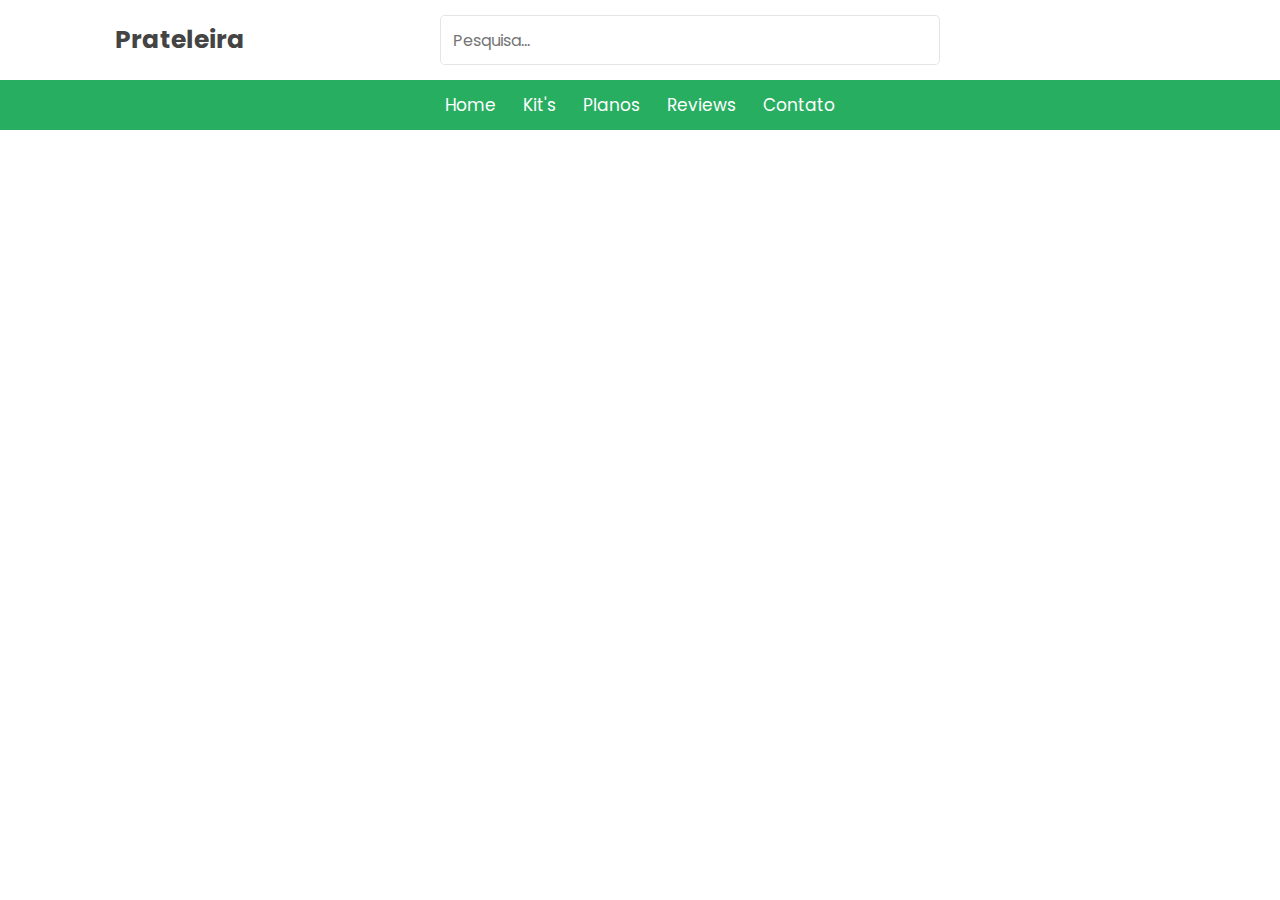
<file: PI_1.0/index.html>
<!DOCTYPE html>
<html lang="en">
<head>
    <meta charset="UTF-8">
    <meta name="viewport" content="width=device-width, initial-scale=1.0">
    <title>Prateleira</title>

    <!-- link do cdn fontawesome -->
    <link rel="stylesheet" href="https://cdnjs.cloudflare.com/ajax/libs/font-awesome/6.6.0/css/all.min.css" integrity="sha512-Kc323vGBEqzTmouAECnVceyQqyqdsSiqLQISBL29aUW4U/M7pSPA/gEUZQqv1cwx4OnYxTxve5UMg5GT6L4JJg==" crossorigin="anonymous" referrerpolicy="no-referrer" />

   <!--link css customizado-->  
   <link rel="stylesheet" href="styles.css">

<!--Início do Header-->

<header class="header">

    <div class="header-1">

     <a href="#" class="logo"> <i class="fas fa-book"></i> Prateleira </a>
   
     <form action="" class="search-form">
        <input type="search" name="" placeholder="Pesquisa..." id="search-box">
        <label for="search-box" class="fas fa-search"></label>
     </form>

    <div class="icons">
        <div id="search-btn" class="fas fa-search"></div>
        <a href="#" class="fas fa-heart"></a>
        <a href="#" class="fas fa-shopping-cart"></a>
        <div id="login-btn" class="fas fa-user"></div>
    </div>
</header>
<div class="header-2">
   <nav class="navbar">
    <a href="#home">home</a>
    <a href="#kit">kit's</a>
    <a href="#planos">planos</a>
    <a href="#reviews">reviews</a>
    <a href="#contato">contato</a>
   </nav>
  </div>

<!-- Fim do Header -->

<!-- navbar inferior -->

<nav class="bottom-navbar">
    <a href="#xxx1" class="fas fa-home"></a>
    <a href="#xxx2" class="fas fa-list"></a>
    <a href="#xx3" class="fas fa-tags"></a>
    <a href="#xxx4" class="fas fa-comments"></a>
    <a href="#xxx5" class="fas fa-phone"></a>
   </nav>

<!-- Formulário de login -->
 
<div class="login-form-container">

    <div id="close-login-btn" class="fas fa-times"></div>

    <form action="">
        <h3>login</h3>
        <span>email</span>
        <input type="email" name="" class="box" placeholder="seu email aqui" id="">
        <span>senha</span>
        <input type="password" name="" class="box" placeholder="sua senha aqui" id="">
        <div class="checkbox">
            <input type="checkbox" name="" id="remember-me">
            <label for="remember-me"> salvar informações </label>
        </div>
        <input type="submit" value="entrar" class="btn">
        <p>esqueceu a senha ? <a href="#"> clique aqui</a></p>
        <p>não tem uma conta ? <a href="cadastro.html"> crie uma</a></p>

    </form>

</div>














   <!--link JS customizado-->
   <script src="script.js"></script>
</head>
<body>
    
</body>
</html>
</file>
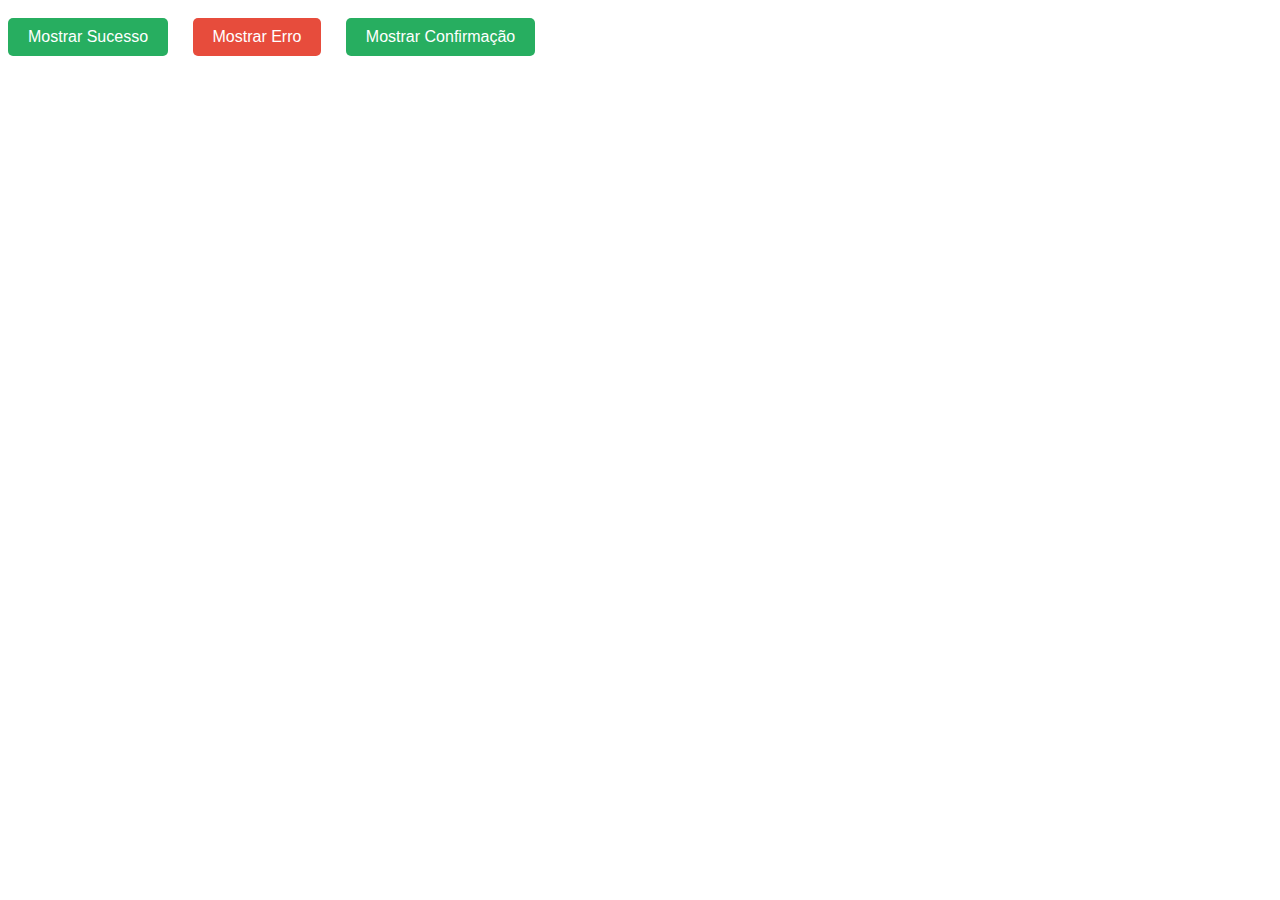
<file: popup.html>
<!DOCTYPE html>
<html lang="pt-br">
<head>
    <meta charset="UTF-8">
    <meta name="viewport" content="width=device-width, initial-scale=1.0">
    <style>
        body {
            font-family: Arial, sans-serif;
        }
        .popup {
            width: 90%; 
            max-width: 800px;
            padding: 20px;
            border-radius: 12px; 
            box-shadow: 0px 4px 10px rgba(0, 0, 0, 0.1);
            position: fixed;
            top: 20px; 
            left: 50%;
            transform: translateX(-50%);
            z-index: 1000;
            display: none; 
            background-color: white;
        }

        .popup-success {
            border: 3px solid #27ae60; 
        }

        .popup-error {
            border: 3px solid #e74c3c; 
        }

        .popup-message {
            color: #2c3e50;
            font-size: 1.3em; 
        }

        .btn-success,
        .btn-error {
            background-color: #27ae60;
            color: white;
            border: none;
            padding: 10px 20px;
            margin: 10px 20px 10px 0; 
            cursor: pointer;
            border-radius: 5px; 
            display: inline-block;
        }

        .btn-error {
            background-color: #e74c3c;
        }

        /* Exibir popups com checkboxes */
        #popup-success:checked ~ .popup-success,
        #popup-error:checked ~ .popup-error,
        #popup-confirmation:checked ~ .popup-confirmation {
            display: block;
        }

        /* Fundo escuro que cobre a página */
        .popup-background {
            position: fixed;
            top: 0;
            left: 0;
            width: 100%;
            height: 100%;
            background-color: rgba(0, 0, 0, 0.5);
            z-index: 999;
            display: none; 
        }

        /* Exibir fundo escuro quando qualquer popup estiver ativo */
        #popup-success:checked ~ .popup-background,
        #popup-error:checked ~ .popup-background,
        #popup-confirmation:checked ~ .popup-background {
            display: block;
        }

        /* Para esconder o popup quando os botões são clicados */
        .close-popup {
            display: none;
        }

        /* Quando o botão "OK" é clicado, esconder o popup */
        #popup-success:checked ~ .popup-success .close-popup,
        #popup-error:checked ~ .popup-error .close-popup,
        #popup-confirmation:checked ~ .popup-confirmation .close-popup {
            display: inline-block;
        }
    </style>
</head>
<body>

    <input type="checkbox" id="popup-success" class="popup-toggle" hidden>
    <input type="checkbox" id="popup-error" class="popup-toggle" hidden>
    <input type="checkbox" id="popup-confirmation" class="popup-toggle" hidden>

    <div class="popup popup-success">
        <p class="popup-message">Bem-vindo! A página foi carregada com sucesso.</p>
        <label class="btn-success close-popup" for="popup-success">OK</label>
    </div>

    <div class="popup popup-error">
        <p class="popup-message">Houve um erro ao realizar a ação.</p>
        <label class="btn-error close-popup" for="popup-error">OK</label>
    </div>

    <div class="popup popup-confirmation">
        <p class="popup-message">Tem certeza que deseja continuar?</p>
        <label class="btn-success close-popup" for="popup-confirmation">Confirmar</label>
        <label class="btn-error close-popup" for="popup-confirmation">Cancelar</label>
    </div>

    <div class="popup-background"></div>

    <!-- Botões para chamar os popups -->
    <label class="btn-success" for="popup-success">Mostrar Sucesso</label>
    <label class="btn-error" for="popup-error">Mostrar Erro</label>
    <label class="btn-success" for="popup-confirmation">Mostrar Confirmação</label>

</body>
</html>
</file>
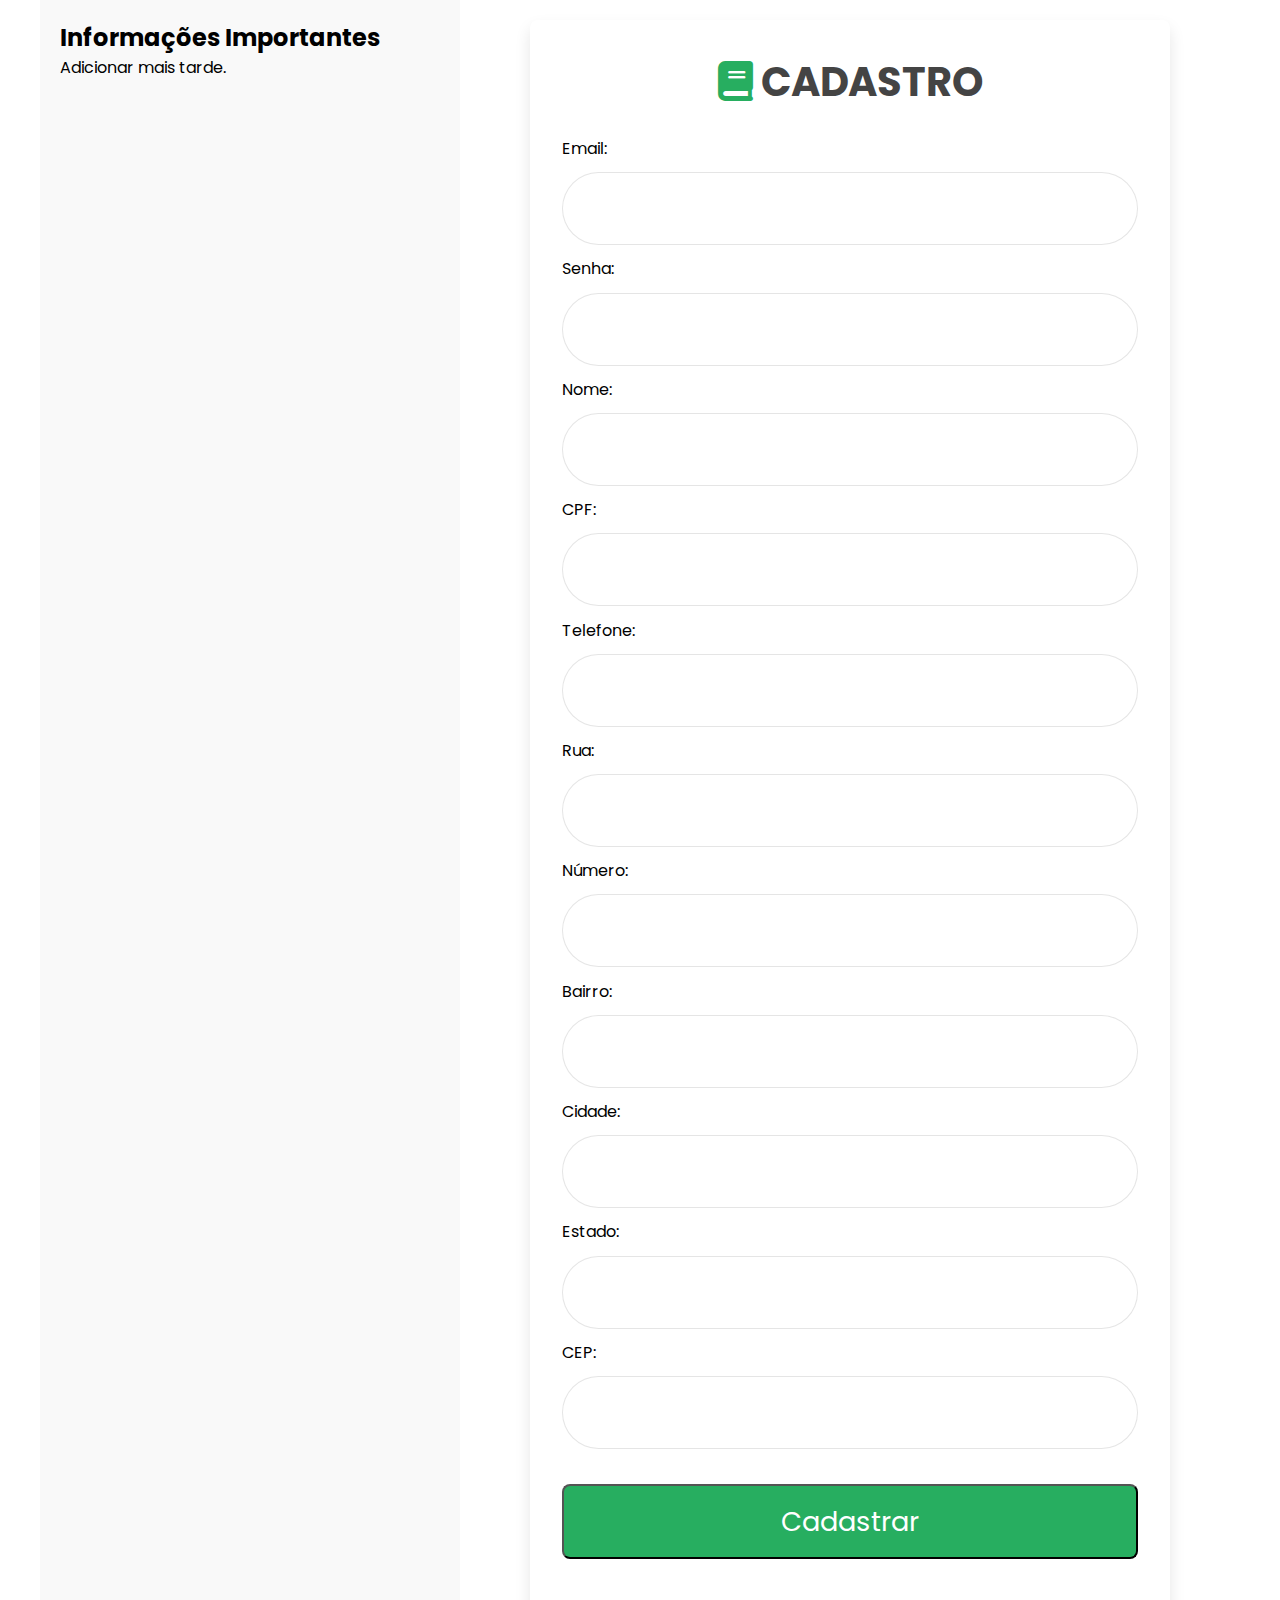
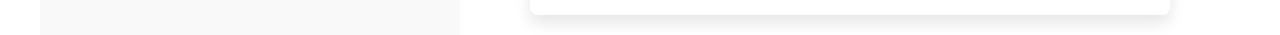
<file: PI_1.0/cadastro.html>
<!DOCTYPE html>
<html lang="pt-BR">
<head>
    <meta charset="UTF-8">
    <meta name="viewport" content="width=device-width, initial-scale=1.0">
    <link rel="stylesheet" href="https://cdnjs.cloudflare.com/ajax/libs/font-awesome/6.0.0-beta3/css/all.min.css">
    <link rel="stylesheet" href="signup-styles.css">
    <title>Formulário de Cadastro</title>
</head>
<body>
    <div class="container">
        <div class="info-section">
            <h2>Informações Importantes</h2>
            <p>Adicionar mais tarde.</p>
        </div>
    <div class="signup-form-container">
        <form class="form-signup">
            <h3><i class="fas fa-book"></i> Cadastro</h3>
            <label for="email">Email:</label>
            <input type="email" id="email" class="box" required>
            
            <label for="senha">Senha:</label>
            <input type="password" id="senha" class="box" required>
            
            <label for="nome">Nome:</label>
            <input type="text" id="nome" class="box" required>
            
            <label for="cpf">CPF:</label>
            <input type="text" id="cpf" class="box" required>

            <label for="cpf">Telefone:</label>
            <input type="text" id="telefone" class="box" required>
            
            <label for="rua">Rua:</label>
            <input type="text" id="rua" class="box" required>
            
            <label for="numero">Número:</label>
            <input type="text" id="numero" class="box" required>
            
            <label for="bairro">Bairro:</label>
            <input type="text" id="bairro" class="box" required>
            
            <label for="cidade">Cidade:</label>
            <input type="text" id="cidade" class="box" required>
            
            <label for="estado">Estado:</label>
            <input type="text" id="estado" class="box" required>
            
            <label for="cep">CEP:</label>
            <input type="text" id="cep" class="box" required>
            
            <button type="submit" class="btn">Cadastrar</button>
        </form>
    </div>
</file>
<file: PI_1.0/styles.css>
@import url('https://fonts.googleapis.com/css2?family=Poppins:wght@100;200;300;400;500;600&display=swap');

:root{
    --green:#27ae60;
    --dark-color: #219150;
    --black: #444;
    --light-color: #666;
    --border: .1rem solid rgba(0,0,0,.1);
    --border-hover: .1rem solid var(--black);
    --box-shadow:0 .5rem 1rem rgba(0,0,0,.1);
}

*{
    font-family: "Poppins", sans-serif;
    margin: 0; padding: 0;
    box-sizing: border-box;
    outline: none; border: none;
    text-decoration: none;
    text-transform: capitalize;
    transition: all .2s linear;
    transition: width none;
}

html{
    font-size: 62.5%;
    overflow: hidden;
    scroll-padding-top: 5rem;
    scroll-behavior: smooth;
}

html::-webkit-scrollbar{
   width: 1rem; 
}

html::-webkit-scrollbar-track{
    background: transparent; 
 }

 html::-webkit-scrollbar-thumb{
    background: var(--black); 
 }

 .btn{
   margin-top: 1rem;
   display: inline-block;
   padding: .9rem 3rem;
   border-radius: .5rem;
   color: #fff;
   background: var(--green); 
   font-size: 1.7rem;
   cursor: pointer;
   font-weight: 500;
 }

 .btn:hover{
    background: var(--dark-color);
 }

 .header .header-1{
    background:#fff;
    padding: 1.5rem 9%;
    display: flex;
    align-items: center;
    justify-content: space-between;
 }

 .header .header-1 .logo{
    font-size: 2.5rem;
    font-weight: bolder;
    color:var(--black)
 }

 .header .header-1 .logo i{
    color:var(--green);
 }

 .header .header-1 .search-form{
    width: 50rem;
    height: 5rem;
    border: var(--border);
    overflow: hidden;
    background: #fff;
    display: flex;
    align-items: center;
    border-radius: .5rem;
 }

 .header .header-1 .search-form input{
    font-size: 1.6rem;
    padding:0 1.2rem;
    height: 100%;
    width: 100%;
    text-transform: none;
    color: var(--black);
 }

 .header .header-1 .search-form label{
    font-size: 2.5rem;
    padding-right: 1.5rem;
    color:var(--black);
    cursor: pointer;
 }

 .header .header-1 .search-form label:hover{
    color: var(--green);

 }

 .header .header-1 .icons div, 
 .header .header-1 .icons a{
    font-size: 2.5rem;
    margin-left: 1.5rem;
    color: var(--black);
    cursor: pointer;
 }

 .header .header-1 .icons div:hover, 
 .header .header-1 .icons a:hover{
    color: var(--green);
 }

 #search-btn{
    display: none;
 }

.header-2{
  background: var(--green);  

}

.header-2 .navbar{
    text-align: center;
}

.header-2 .navbar a{
    color: #fff;
    display: inline-block;
    padding: 1.2rem;
    font-size: 1.7rem;
}

 
.header-2 .navbar a:hover{
    background:var(--dark-color);
}

.header-2.active{
    position: fixed;
    top: 0; left:0; right: 0;
    z-index: 1000;
}

.bottom-navbar{
  text-align: center;
  background:var(--green);
  position: fixed;
  bottom:0; left: 0; right: 0;
  z-index: 1000; 
  display: none; 
}

.bottom-navbar a{
  font-size: 2.5rem;
  padding: 2rem;
  color:#fff;  
}

.bottom-navbar a:hover{
  background: var(--dark-color);
}

.login-form-container{
    display: flex;
    align-items: center;
    justify-content: center;
    background: rgba(255,255,255,.9);
    position:fixed;
    top: 0; right: 105%;
    z-index: 10000;
    height: 100%;
    width: 100%;
}

.login-form-container form{
    background: #fff;
    border: var(--border);
    width: 40rem;
    padding: 2rem;
    box-shadow: var(--box-shadow);
    border-radius: .5rem;
    margin: 2rem;
}

.login-form-container form h3{
    font-size: 2.5rem;
    text-transform: uppercase;
    color: var(--black);
    text-align: center;
}

.login-form-container form span{
   display:block;
   font-size: 1.5rem;
   padding-top: 1rem;
}

.login-form-container form .box{
    width: 100%;
    margin: .7rem 0;
    font-size: 1.6rem;
    border: var(--border);
    border-radius: 5rem;
    padding: 1rem 1.2rem;
    color: var(--black);
    text-transform: none;
}

.login-form-container form .checkbox{
    display: flex;
    align-items: center;
    gap: .5rem;
    padding:1rem 0 ;

}

.login-form-container form .checkbox label{
    font-size: 1.5rem;
    color: var(--light-color);
    cursor: pointer;
}

.login-form-container form .btn{
    text-align: center;
    width: 100%;
    margin: 1.5rem 0;
}

.login-form-container form p{
    padding-top: .8rem;
    color: var(--light-color);
    font-size: 1.5rem;
}

.login-form-container form p a{
    color: var(--green);
    text-decoration: underline;
}

.login-form-container #close-login-btn{
    position: absolute;
    top: 1.5rem; right: 2.5rem;
    font-size: 5rem;
    color: var(--black);
    cursor: pointer;
}

.login-form-container.active{
    right: 0;
}




















/* media queries */

@media (max-width:768px){
      
    html{
        scroll-padding-top: 0;
    } 
    
    body{
        padding-bottom: 6rem;
    }
    .header-2{
        display: none;
      }

      .bottom-navbar{
        display: block;
      }

      #search-btn{
        display: inline-block;
     }
 
      .header .header-1{
        box-shadow: var(--box-shadow);
        position: relative;
      }
      
      .header .header-1 .search-form{
        position:absolute;
        top: -115%; right: 2rem;
        width: 90%;
        box-shadow: var(--box-shadow);

      }

      .header .header-1 .search-form.active{
        top: 115%;
      }
}    

@media (max-width:450px){
    html{
        font-size: 50%;
    }
}
</file>
<file: PI_1.0/signup-styles.css>
@import url('https://fonts.googleapis.com/css2?family=Poppins:wght@100;200;300;400;500;600&display=swap');

:root {
    --green: #27ae60;
    --dark-color: #219150;
    --black: #444;
    --light-color: #666;
    --border: .1rem solid rgba(0, 0, 0, .1);
    --box-shadow: 0 .5rem 1rem rgba(0, 0, 0, .1);
}

* {
    font-family: "Poppins", sans-serif;
    margin: 0;
    padding: 0;
    box-sizing: border-box;
}

body {
    display: flex;
    justify-content: center;
    align-items: flex-start;
    min-height: 100vh; 
    overflow: auto; 
}

.container {
    display: flex;
    width: 100%;
    max-width: 1200px; 
}

.info-section {
    flex: 0 0 35%; 
    padding: 20px;
    background: rgba(200, 200, 200, 0.1); 
    height: auto; 
}

.signup-form-container {
    flex: 1; 
    display: flex;
    justify-content: center;
    align-items: center;
    padding: 20px;
}

.signup-form-container form {
    width: 100%; 
    max-width: 40rem; 
    padding: 2rem;
    box-shadow: var(--box-shadow);
    border-radius: .5rem;
    background: #fff; 
}

.signup-form-container form h3 {
    font-size: 2.5rem;
    text-transform: uppercase;
    color: var(--black);
    text-align: center;
    margin-bottom: 1.5rem;
}
.signup-form-container form h3 i{
color: var(--green);
}

.signup-form-container form .box {
    width: 100%;
    margin: .7rem 0;
    font-size: 1.6rem;
    border: var(--border);
    border-radius: 5rem;
    padding: 1rem 1.2rem;
    color: var(--black);
}

.signup-form-container form .btn {
    text-align: center;
    width: 100%;
    margin: 1.5rem 0;
    background: var(--green);
    color: #fff;
    padding: .9rem 0;
    border-radius: .5rem;
    font-size: 1.7rem;
    cursor: pointer;
}

.signup-form-container form .btn:hover {
    background: var(--dark-color);
}























/* Media Queries */
@media (max-width: 768px) {
    .container {
        flex-direction: column; 
        align-items: center; 
    }

    .info-section {
        width: 100%; 
        padding: 1rem; 
    }

    .signup-form-container {
        width: 100%; 
        padding: 1rem; 
    }

    .signup-form-container form {
        padding: 1rem;     }
}
</file>
